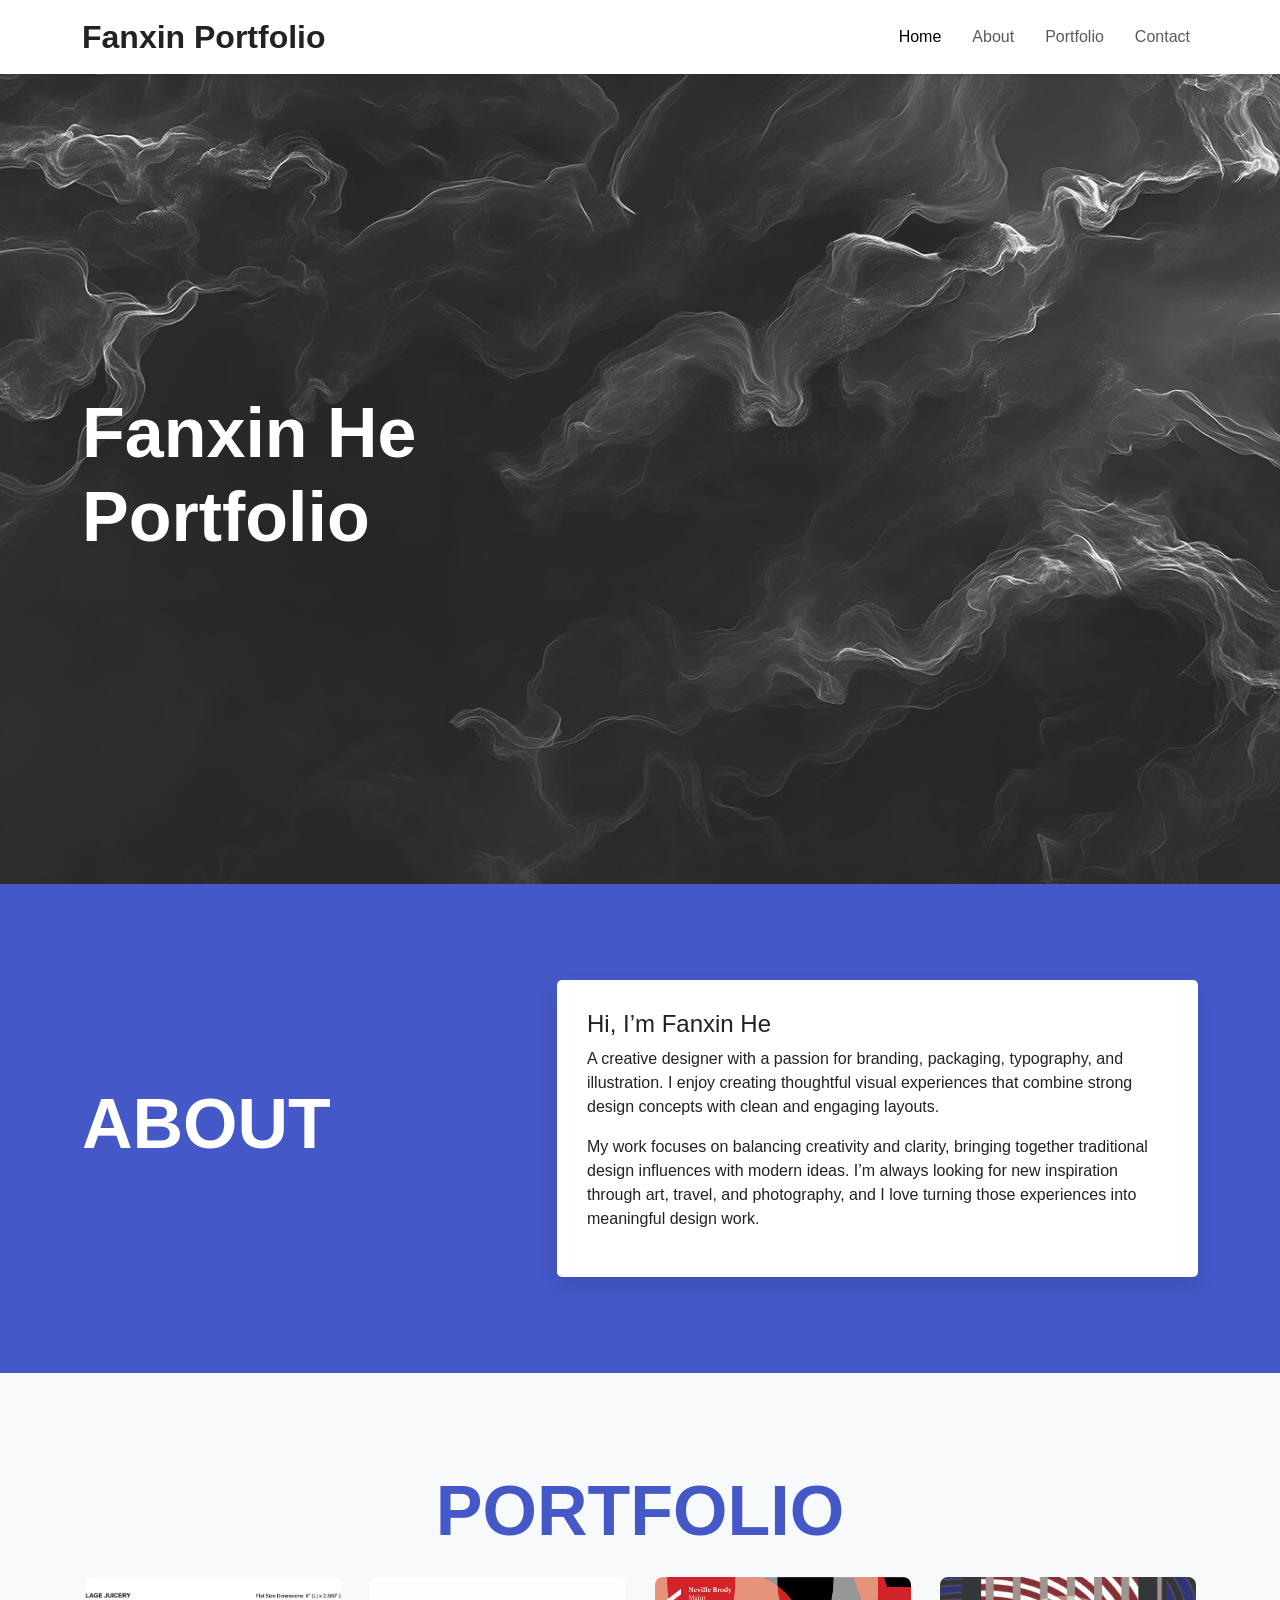
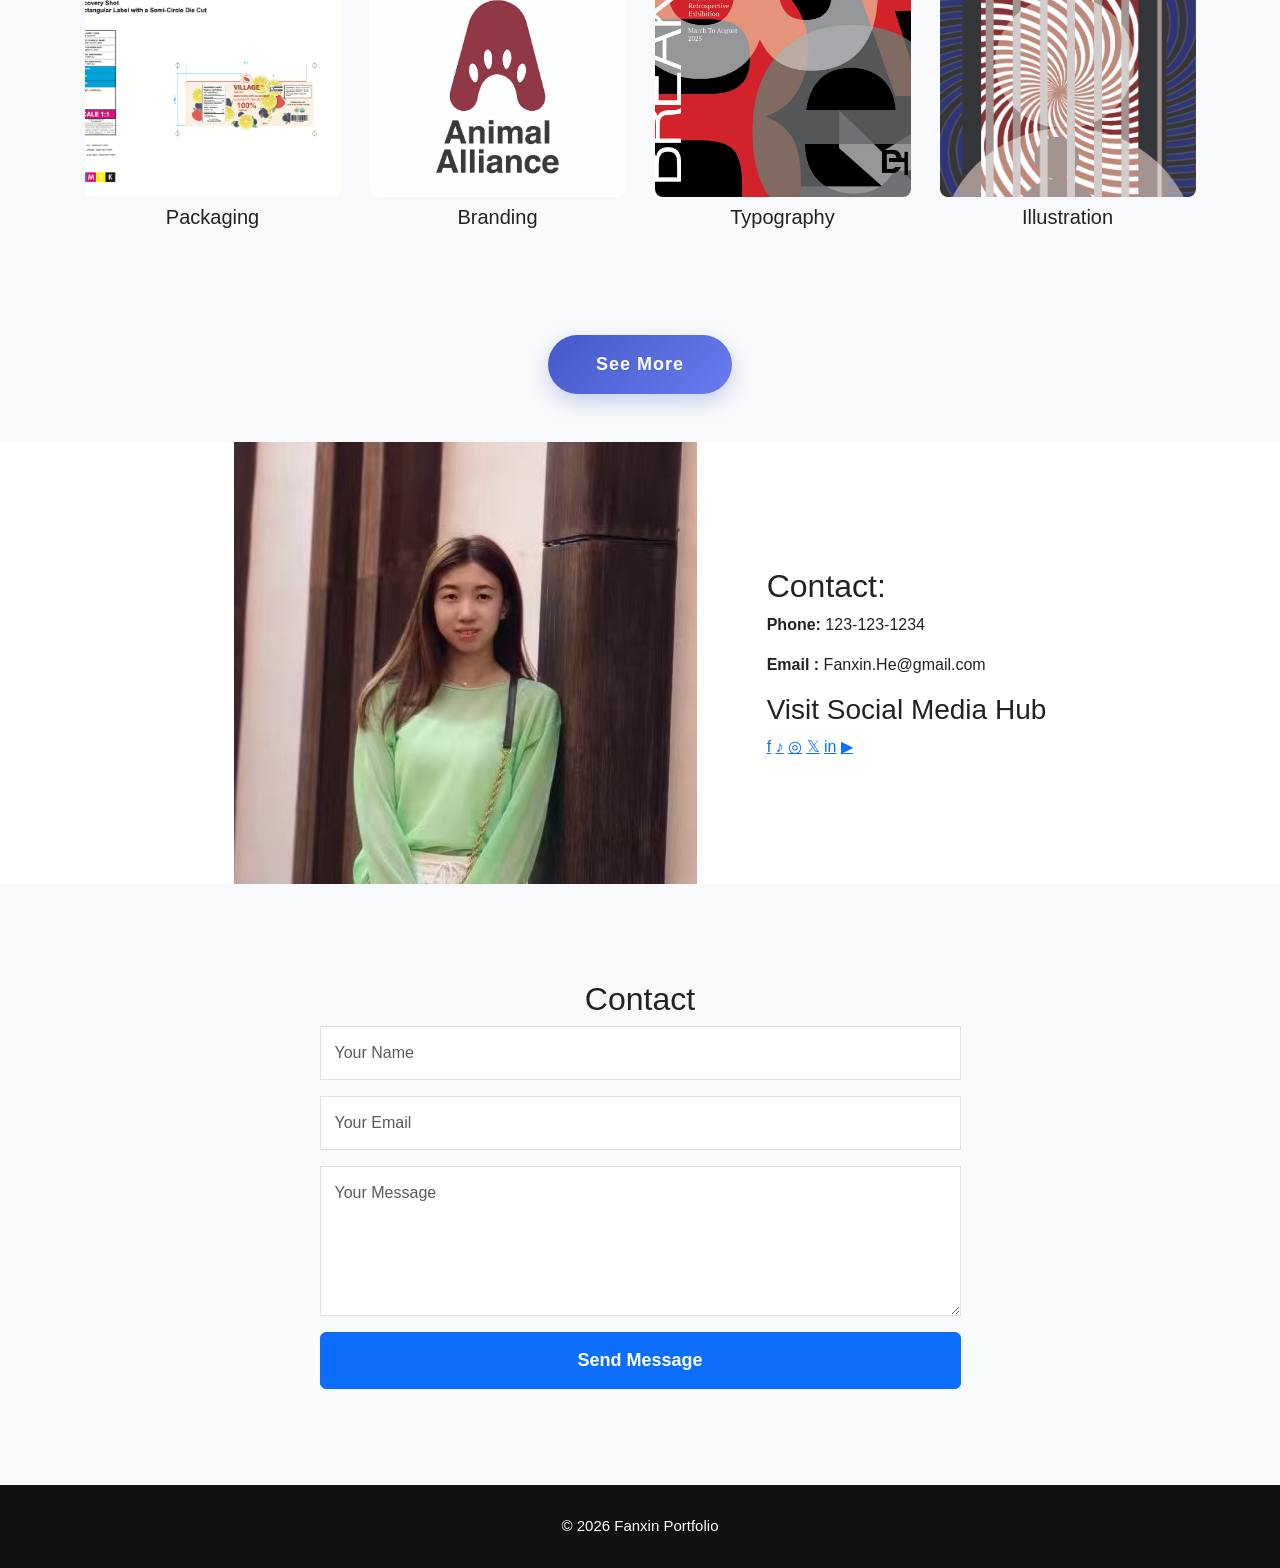
<file: index.html>
<!doctype html>
<html lang="en">
<head>
  <meta charset="utf-8">
  <meta name="viewport" content="width=device-width, initial-scale=1">
  <title>Fanxin Portfolio Home page</title>

  <!-- Bootstrap CSS -->
  <link href="https://cdn.jsdelivr.net/npm/bootstrap@5.3.8/dist/css/bootstrap.min.css"
        rel="stylesheet"
        integrity="sha384-sRIl4kxILFvY47J16cr9ZwB07vP4J8+LH7qKQnuqkuIAvNWLzeN8tE5YBujZqJLB"
        crossorigin="anonymous">

<!-- bootstrap icons -->
    <link rel="stylesheet" 
    href="https://cdn.jsdelivr.net/npm/bootstrap-icons@1.11.3/font/bootstrap-icons.css" 
    integrity="sha384-tViUnnbYAV00FLIhhi3v/dWt3Jxw4gZQcNoSCxCIFNJVCx7/D55/wXsrNIRANwdD" 
    crossorigin="anonymous">

<!-- Custom CSS -->
<link rel="stylesheet" href="mycss/P2.css">

</head>
<body>

<!-- NAV -->
<nav class="navbar navbar-expand-lg bg-white shadow-sm">
  <div class="container">
    <a class="navbar-brand" href=" ">
      Fanxin Portfolio
    </a >

    <button class="navbar-toggler" type="button"
            data-bs-toggle="collapse"
            data-bs-target="#menu">
      <span class="navbar-toggler-icon"></span>
    </button>

    <div class="collapse navbar-collapse" id="menu">
      <ul class="navbar-nav ms-auto">

        <li class="nav-item">
          <a class="nav-link active" href="index.html">Home</a >
        </li>

        <li class="nav-item">
          <a class="nav-link" href="about.html">About</a >
        </li>

        <li class="nav-item">
          <a class="nav-link" href="portfolio.html">Portfolio</a >
        </li>

        <li class="nav-item">
          <a class="nav-link" href="contact.html">Contact</a >
        </li>

      </ul>
    </div>
  </div>
</nav>

<!-- HERO SECTION -->
<section class="hero">
  <div class="container">
    <div class="row align-items-center">

      <div class="col-lg-7">
        <h1 class="display-3 fw-bold">
          Fanxin He Portfolio
        </h1>
      </div>

    </div>
  </div>
</section>

<!-- ABOUT SECTION -->
<section id="about" class="about-section py-5">
  <div class="container py-5">
    <div class="row align-items-center">

      <div class="col-lg-5">
        <h2 class="about-title">
          ABOUT
        </h2>
      </div>

      <div class="col-lg-7">
        <div class="about-box">
          <h4>Hi, I’m Fanxin He</h4>

          <p>
            A creative designer with a passion for branding, packaging, typography, and illustration. I enjoy creating thoughtful visual experiences that combine strong design concepts with clean and engaging layouts.
          </p >

          <p>
            My work focuses on balancing creativity and clarity, bringing together traditional design influences with modern ideas. I’m always looking for new inspiration through art, travel, and photography, and I love turning those experiences into meaningful design work.
          </p >
        </div>
      </div>

    </div>
  </div>
</section>

<!-- PORTFOLIO SECTION -->
<section id="portfolio" class="portfolio-section py-5 bg-light">
  <div class="container py-5">

    <h2 class="portfolio-title text-center mb-5">
      PORTFOLIO
    </h2>

    <div class="row g-4">

      <!-- Packaging -->
      <div class="col-md-3 portfolio-img">
          <img src="img/Packagingcover.jpg" alt="Packaging Design" class="img-fluid">
        <h5 class="text-center mt-2">Packaging</h5>
      </div>

      <!-- Branding -->
      <div class="col-md-3 portfolio-img">
          <img src="img/Brandcover.jpg" alt="Branding" class="img-fluid">
        <h5 class="text-center mt-2">Branding</h5>
      </div>

      <!-- Typography -->
      <div class="col-md-3 portfolio-img">
          <img src="img/Typographycover.jpg" alt="Typography" class="img-fluid">
        <h5 class="text-center mt-2">Typography</h5>
      </div>

      <!-- Illustration -->
      <div class="col-md-3 portfolio-img">
          <img src="img/Illustrationcover.jpg" alt="Illustration" class="img-fluid">
        <h5 class="text-center mt-2">Illustration</h5>
      </div>

    </div>
  </div>

  <!-- See More Button -->

  <div class="see-more-btn">

    <a href="portfolio.html" class="btn-more">See More</a >

  </div>

</section>

<!-- CONTACT SECTION -->

<section class="contact-section">
  <div class="image-side">
    <div class="blue-box top-box"></div>

    <img src="img/me.jpg" alt="Profile photo" class="profile-img">

    <div class="blue-box bottom-box"></div>
  </div>

  <div class="contact-info">
    <h2>Contact:</h2>

    <p><strong>Phone:</strong> 123-123-1234</p >
    <p><strong>Email :</strong> Fanxin.He@gmail.com</p >

    <h3>Visit Social Media Hub</h3>

    <div class="social-icons">
      <a href=" ">f</a >
      <a href="#">♪</a >
      <a href="#">◎</a >
      <a href="#">𝕏</a >
      <a href="#">in</a >
      <a href="#">▶</a >
    </div>
  </div>
</section>

<section id="contact" class="py-5 bg-light">
  <div class="container py-5">

    <h2 class="section-title text-center">
      Contact
    </h2>

    <div class="row justify-content-center">
      <div class="col-lg-7">

        <form>
          <input type="text"
                 class="form-control mb-3"
                 placeholder="Your Name">

          <input type="email"
                 class="form-control mb-3"
                 placeholder="Your Email">

          <textarea class="form-control mb-3"
                    rows="5"
                    placeholder="Your Message"></textarea>

          <button class="btn btn-primary w-100">
            Send Message
          </button>
        </form>

      </div>
    </div>

  </div>
</section>

<!-- FOOTER -->
<footer class="text-center">
  © 2026 Fanxin Portfolio
</footer>

<!-- Bootstrap JS -->
<script src="https://cdn.jsdelivr.net/npm/bootstrap@5.3.8/dist/js/bootstrap.bundle.min.js"
        integrity="sha384-FKyoEForCGlyvwx9Hj09JcYn3nv7wiPVlz7YYwJrWVcXK/BmnVDxM+D2scQbITxI"
        crossorigin="anonymous"></script>

<body>
</html>
</file>
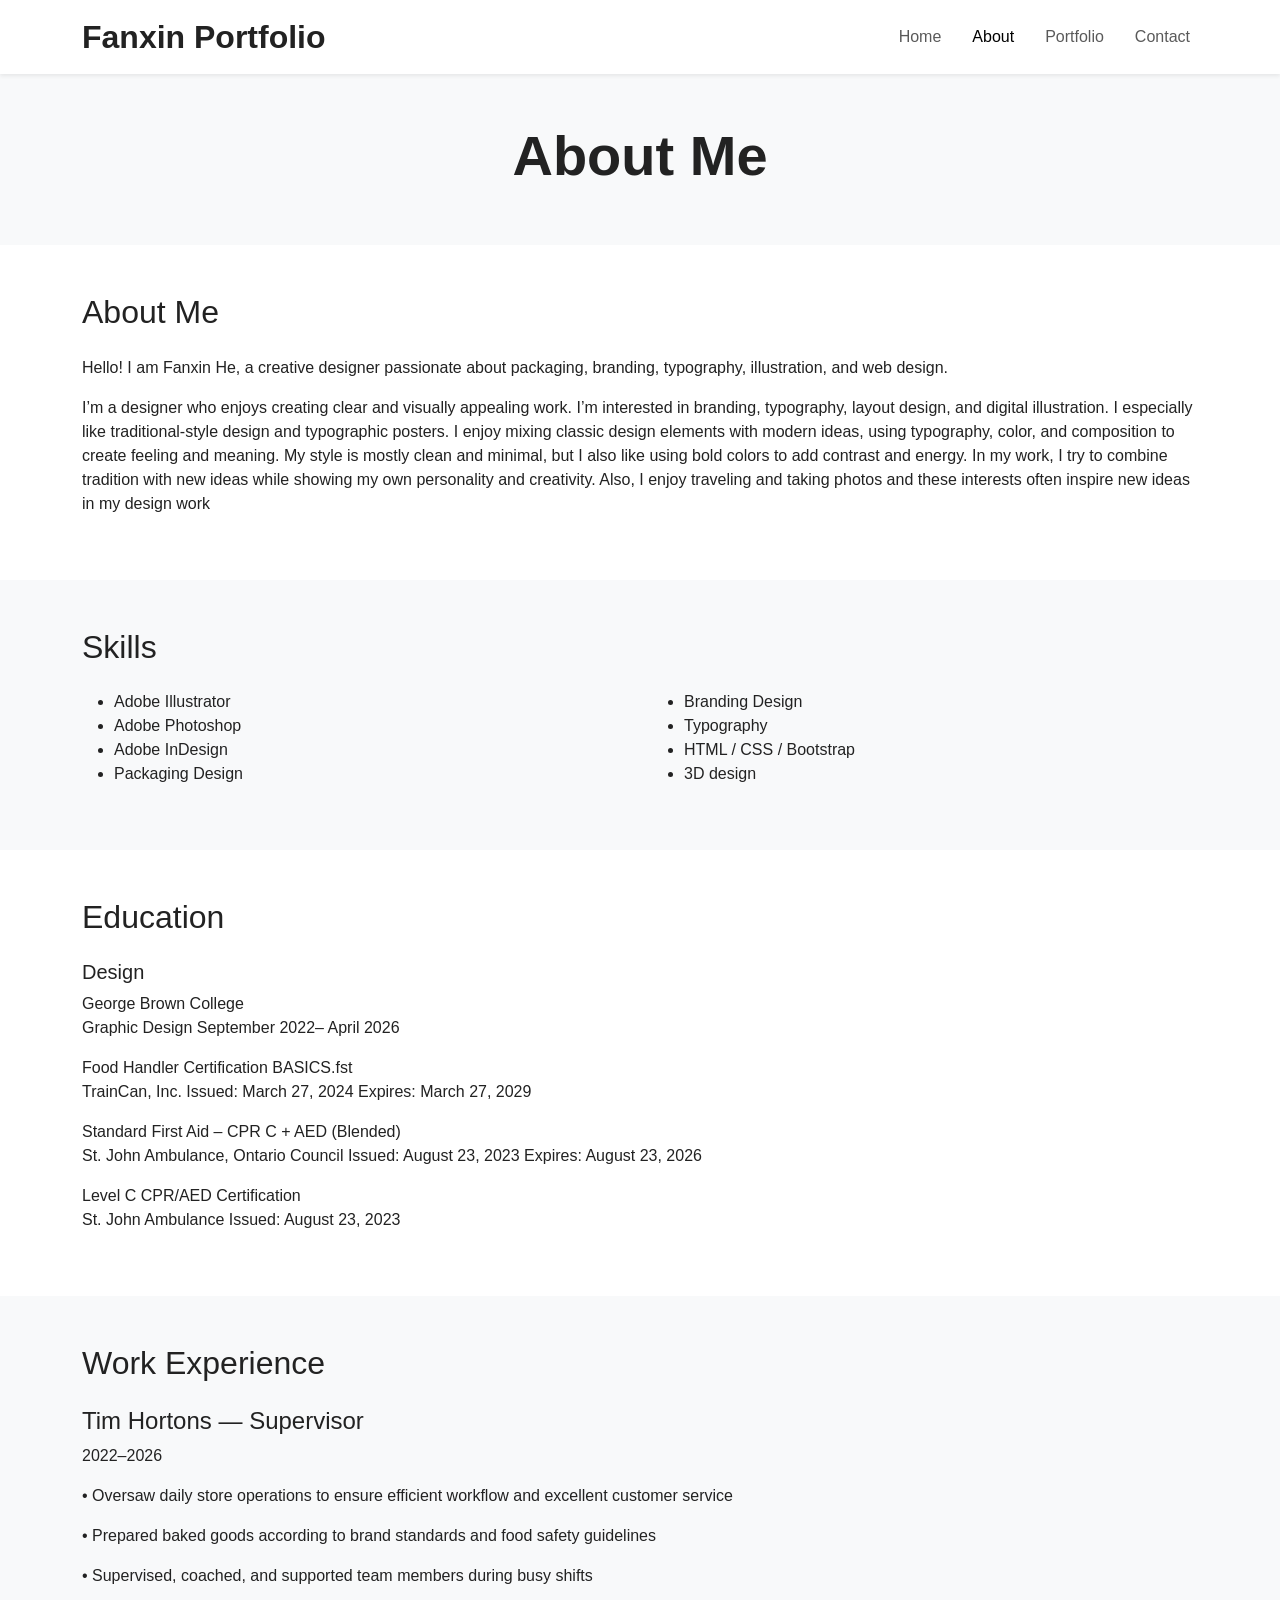
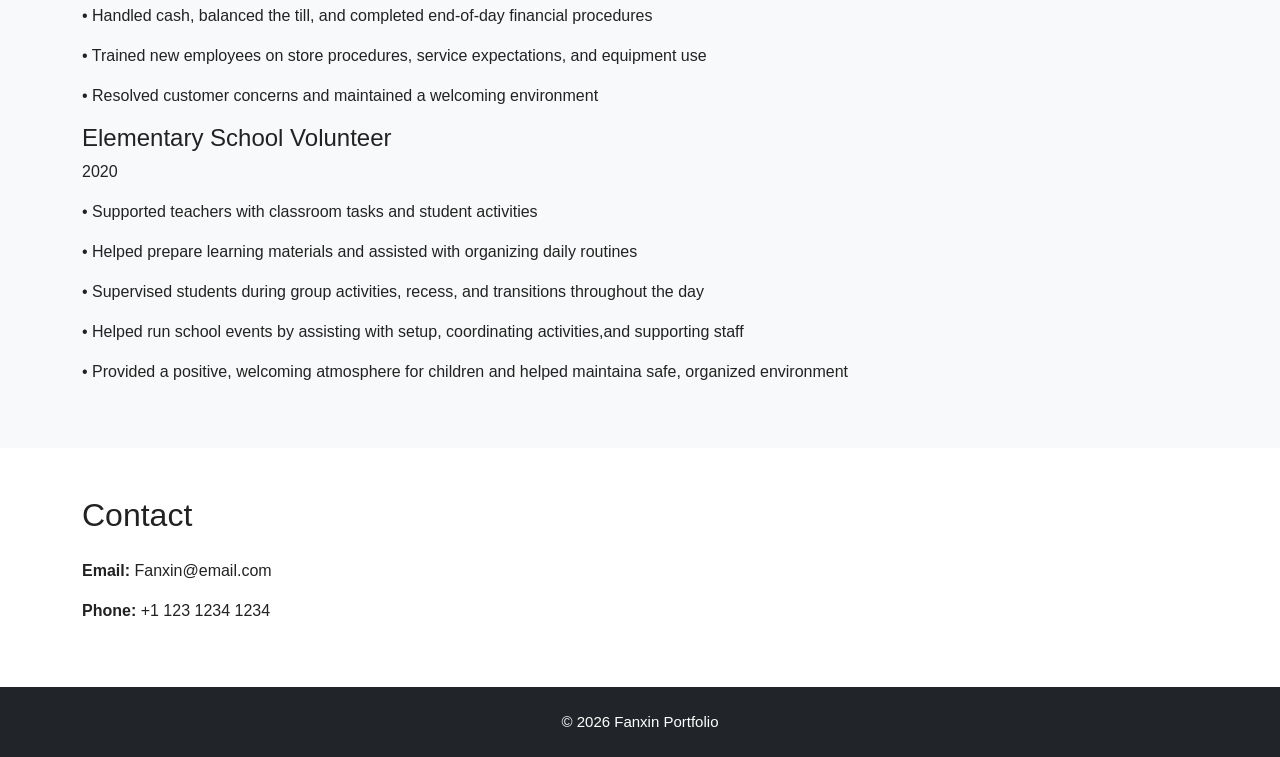
<file: about.html>
<!-- ABOUT PAGE -->

<!doctype html>
<html lang="en">
<head>
  <meta charset="utf-8">
  <meta name="viewport" content="width=device-width, initial-scale=1">
  <title>About Me | Fanxin Portfolio</title>

  <!-- Bootstrap CSS -->
  <link href="https://cdn.jsdelivr.net/npm/bootstrap@5.3.8/dist/css/bootstrap.min.css"
        rel="stylesheet"
        integrity="sha384-sRIl4kxILFvY47J16cr9ZwB07vP4J8+LH7qKQnuqkuIAvNWLzeN8tE5YBujZqJLB"
        crossorigin="anonymous">

<!-- bootstrap icons -->
    <link rel="stylesheet" 
    href="https://cdn.jsdelivr.net/npm/bootstrap-icons@1.11.3/font/bootstrap-icons.css" 
    integrity="sha384-tViUnnbYAV00FLIhhi3v/dWt3Jxw4gZQcNoSCxCIFNJVCx7/D55/wXsrNIRANwdD" 
    crossorigin="anonymous">

<!-- Custom CSS -->
<link rel="stylesheet" href="mycss/P2.css">

</head>
<body>
<!-- NAVBAR -->
<nav class="navbar navbar-expand-lg bg-white shadow-sm">
  <div class="container">
    <a class="navbar-brand" href=" ">
      Fanxin Portfolio
    </a >

    <button class="navbar-toggler" type="button"
            data-bs-toggle="collapse"
            data-bs-target="#menu">
      <span class="navbar-toggler-icon"></span>
    </button>

    <div class="collapse navbar-collapse" id="menu">
      <ul class="navbar-nav ms-auto">

        <li class="nav-item">
          <a class="nav-link" href="index.html">Home</a >
        </li>

        <li class="nav-item">
          <a class="nav-link active" href="about.html">About</a >
        </li>

        <li class="nav-item">
          <a class="nav-link" href="portfolio.html">Portfolio</a >
        </li>

        <li class="nav-item">
          <a class="nav-link" href="contact.html">Contact</a >
        </li>

      </ul>
    </div>
  </div>
</nav>

<!-- ABOUT HEADER -->
<section class="py-5 bg-light text-center">
  <div class="container">
    <h1 class="display-4 fw-bold">About Me</h1>
  </div>
</section>

<!-- ABOUT ME -->
<section class="py-5">
  <div class="container">
    <h2 class="mb-4">About Me</h2>
    <p>
      Hello! I am Fanxin He, a creative designer passionate about packaging,
      branding, typography, illustration, and web design.
    </p >
    <p>
      I’m a designer who enjoys creating clear and visually appealing work. I’m interested in branding, typography, layout design, and digital illustration. I especially like traditional-style design and typographic posters. I enjoy mixing classic design elements with modern ideas, using typography, color, and composition to create feeling and meaning. My style is mostly clean and minimal, but I also like using bold colors to add contrast and energy. In my work, I try to combine tradition with new ideas while showing my own personality and creativity. Also, I enjoy traveling and taking photos and these interests often inspire new ideas in my design work
    </p >
  </div>
</section>

<!-- SKILLS -->
<section class="py-5 bg-light">
  <div class="container">
    <h2 class="mb-4">Skills</h2>

    <div class="row">
      <div class="col-md-6">
        <ul>
          <li>Adobe Illustrator</li>
          <li>Adobe Photoshop</li>
          <li>Adobe InDesign</li>
          <li>Packaging Design</li>
        </ul>
      </div>

      <div class="col-md-6">
        <ul>
          <li>Branding Design</li>
          <li>Typography</li>
          <li>HTML / CSS / Bootstrap</li>
          <li>3D design</li>
        </ul>
      </div>
    </div>
  </div>
</section>

<!-- EDUCATION -->
<section class="py-5">
  <div class="container">
    <h2 class="mb-4">Education</h2>

    <h5>Design</h5>
    <p>
      George Brown College<br>
      Graphic Design
      September 2022– April 2026
    </p >

    <p>
      Food Handler Certification BASICS.fst<br>
      TrainCan, Inc.
      Issued: March 27, 2024
      Expires: March 27, 2029
    </p >

    <p>
      Standard First Aid – CPR C + AED (Blended)<br>
      St. John Ambulance, Ontario Council
      Issued: August 23, 2023
      Expires: August 23, 2026
    </p >

     <p>
      Level C CPR/AED Certification<br>
      St. John Ambulance
      Issued: August 23, 2023
    </p >
  </div>
</section>

<!-- WORK EXPERIENCE -->
<section class="py-5 bg-light">
  <div class="container">
    <h2 class="mb-4">Work Experience</h2>

    <h4>Tim Hortons — Supervisor</h4>
    <p>
      2022–2026
    </p >

    <p>• Oversaw daily store operations to ensure efficient workflow and excellent
customer service</p >

    <p>• Prepared baked goods according to brand standards and food safety
guidelines</p>
    <p>• Supervised, coached, and supported team members during busy shifts</p>
    <p>• Handled cash, balanced the till, and completed end-of-day financial
procedures</p>
    <p>• Trained new employees on store procedures, service expectations, and
equipment use</p>
    <p>• Resolved customer concerns and maintained a welcoming environment</p>


          <h4>Elementary School Volunteer</h4>
    <p>
      2020
    </p >

    <p>• Supported teachers with classroom tasks and student activities</p >
    <p>• Helped prepare learning materials and assisted with organizing daily routines</p>
    <p>• Supervised students during group activities, recess, and transitions
throughout the day</p>
    <p>• Helped run school events by assisting with setup, coordinating activities,and supporting staff</p>
        <p>• Provided a positive, welcoming atmosphere for children and helped maintaina safe, organized environment</p>
  
  </div>
</section>

<!-- CONTACT -->
<section class="py-5">
  <div class="container">
    <h2 class="mb-4">Contact</h2>

    <p><strong>Email:</strong> Fanxin@email.com</p >
    <p><strong>Phone:</strong> +1 123 1234 1234</p >
  </div>
</section>

<!-- FOOTER -->
<footer class="text-center py-4 bg-dark text-white">
  © 2026 Fanxin Portfolio
</footer>

<!-- Bootstrap JS -->
<script src="https://cdn.jsdelivr.net/npm/bootstrap@5.3.8/dist/js/bootstrap.bundle.min.js"></script>

</body>
</html>
</file>
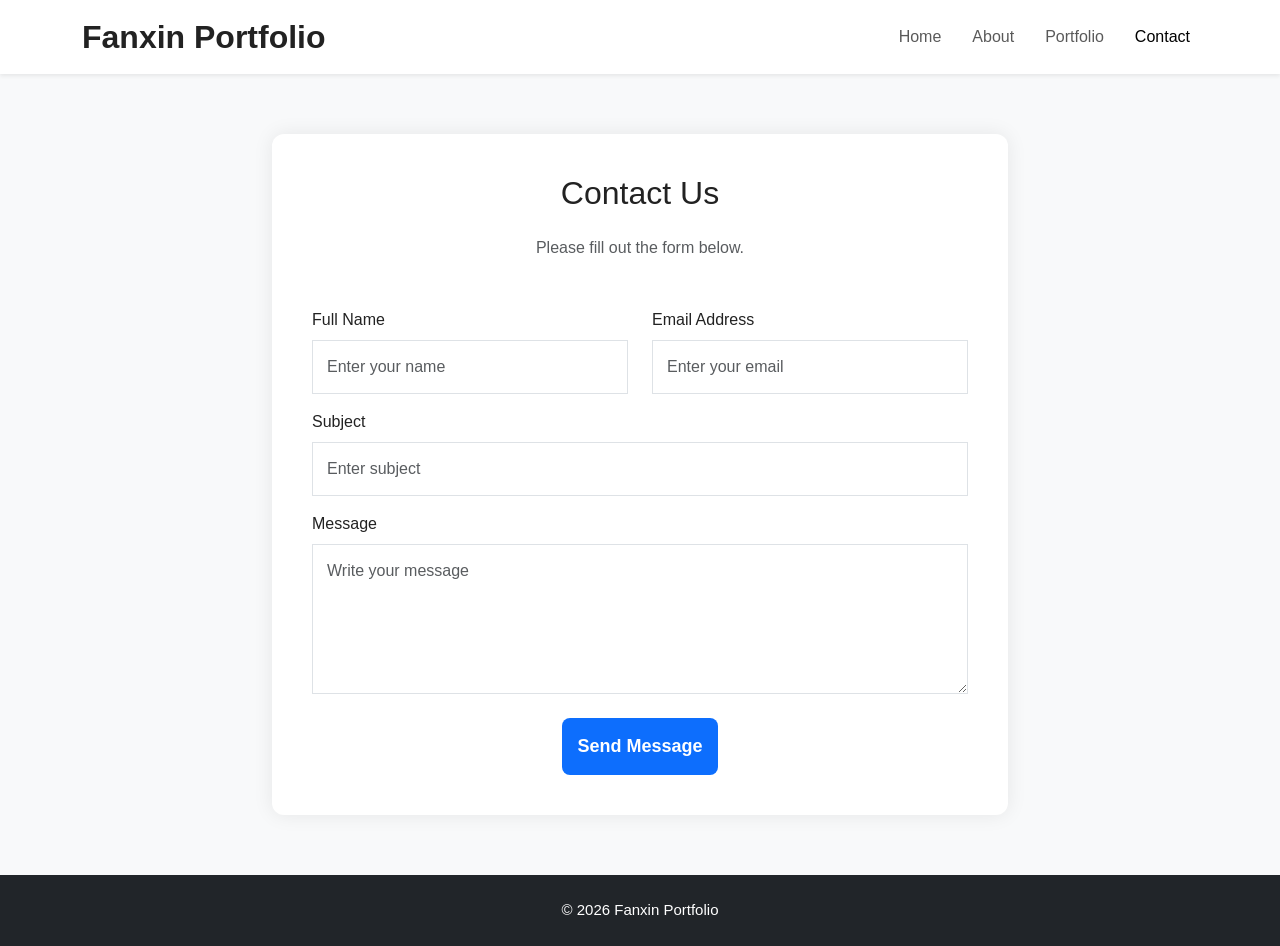
<file: contact.html>
<!doctype html>
<html lang="en">
<head>
  <meta charset="utf-8">
  <meta name="viewport" content="width=device-width, initial-scale=1">
  <title>Fanxin Portfolio contact page</title>

  <!-- Bootstrap CSS -->
  <link href="https://cdn.jsdelivr.net/npm/bootstrap@5.3.8/dist/css/bootstrap.min.css"
        rel="stylesheet"
        integrity="sha384-sRIl4kxILFvY47J16cr9ZwB07vP4J8+LH7qKQnuqkuIAvNWLzeN8tE5YBujZqJLB"
        crossorigin="anonymous">

<!-- bootstrap icons -->
    <link rel="stylesheet" 
    href="https://cdn.jsdelivr.net/npm/bootstrap-icons@1.11.3/font/bootstrap-icons.css" 
    integrity="sha384-tViUnnbYAV00FLIhhi3v/dWt3Jxw4gZQcNoSCxCIFNJVCx7/D55/wXsrNIRANwdD" 
    crossorigin="anonymous">

<!-- Custom CSS -->
<link rel="stylesheet" href="mycss/P2.css">

    <style>
        body {
            background-color: #f8f9fa;
        }

        .contact-section {
            padding: 60px 0;
        }

        .contact-box {
            background: white;
            padding: 40px;
            border-radius: 12px;
            box-shadow: 0 0 20px rgba(0,0,0,0.08);
        }

        .form-control {
            border-radius: 8px;
        }

        .btn-custom {
            background-color: #0d6efd;
            color: white;
            border-radius: 8px;
            padding: 10px 25px;
        }

        .btn-custom:hover {
            background-color: #0b5ed7;
            color: white;
        }
    </style>
</head>
<body>

  <!-- NAV -->
<nav class="navbar navbar-expand-lg bg-white shadow-sm">
  <div class="container">
    <a class="navbar-brand" href=" ">
      Fanxin Portfolio
    </a >

    <button class="navbar-toggler" type="button"
            data-bs-toggle="collapse"
            data-bs-target="#menu">
      <span class="navbar-toggler-icon"></span>
    </button>

    <div class="collapse navbar-collapse" id="menu">
      <ul class="navbar-nav ms-auto">

        <li class="nav-item">
          <a class="nav-link" href="index.html">Home</a >
        </li>

        <li class="nav-item">
          <a class="nav-link" href="about.html">About</a >
        </li>

        <li class="nav-item">
          <a class="nav-link" href="portfolio.html">Portfolio</a >
        </li>

        <li class="nav-item">
          <a class="nav-link active" href="contact.html">Contact</a >
        </li>

      </ul>
    </div>
  </div>
</nav>

<!-- CONTACT SECTION -->
<section class="contact-section">
    <div class="container">
        <div class="row justify-content-center">
            <div class="col-lg-8">
                <div class="contact-box">

                    <h2 class="text-center mb-4">Contact Us</h2>
                    <p class="text-center text-muted mb-5">
                        Please fill out the form below.
                    </p >

                    <form>
                        <div class="row">
                            <div class="col-md-6 mb-3">
                                <label class="form-label">Full Name</label>
                                <input type="text" class="form-control" placeholder="Enter your name">
                            </div>

                            <div class="col-md-6 mb-3">
                                <label class="form-label">Email Address</label>
                                <input type="email" class="form-control" placeholder="Enter your email">
                            </div>
                        </div>

                        <div class="mb-3">
                            <label class="form-label">Subject</label>
                            <input type="text" class="form-control" placeholder="Enter subject">
                        </div>

                        <div class="mb-4">
                            <label class="form-label">Message</label>
                            <textarea class="form-control" rows="5" placeholder="Write your message"></textarea>
                        </div>

                        <div class="text-center">
                            <button type="submit" class="btn btn-custom">
                                Send Message
                            </button>
                        </div>
                    </form>

                </div>
            </div>
        </div>
    </div>
</section>

<!-- FOOTER -->
<footer class="text-center py-4 bg-dark text-white">
  © 2026 Fanxin Portfolio
</footer>

<!-- Bootstrap JS -->
<script src="https://cdn.jsdelivr.net/npm/bootstrap@5.3.8/dist/js/bootstrap.bundle.min.js"></script>

</body>
</html>
</file>
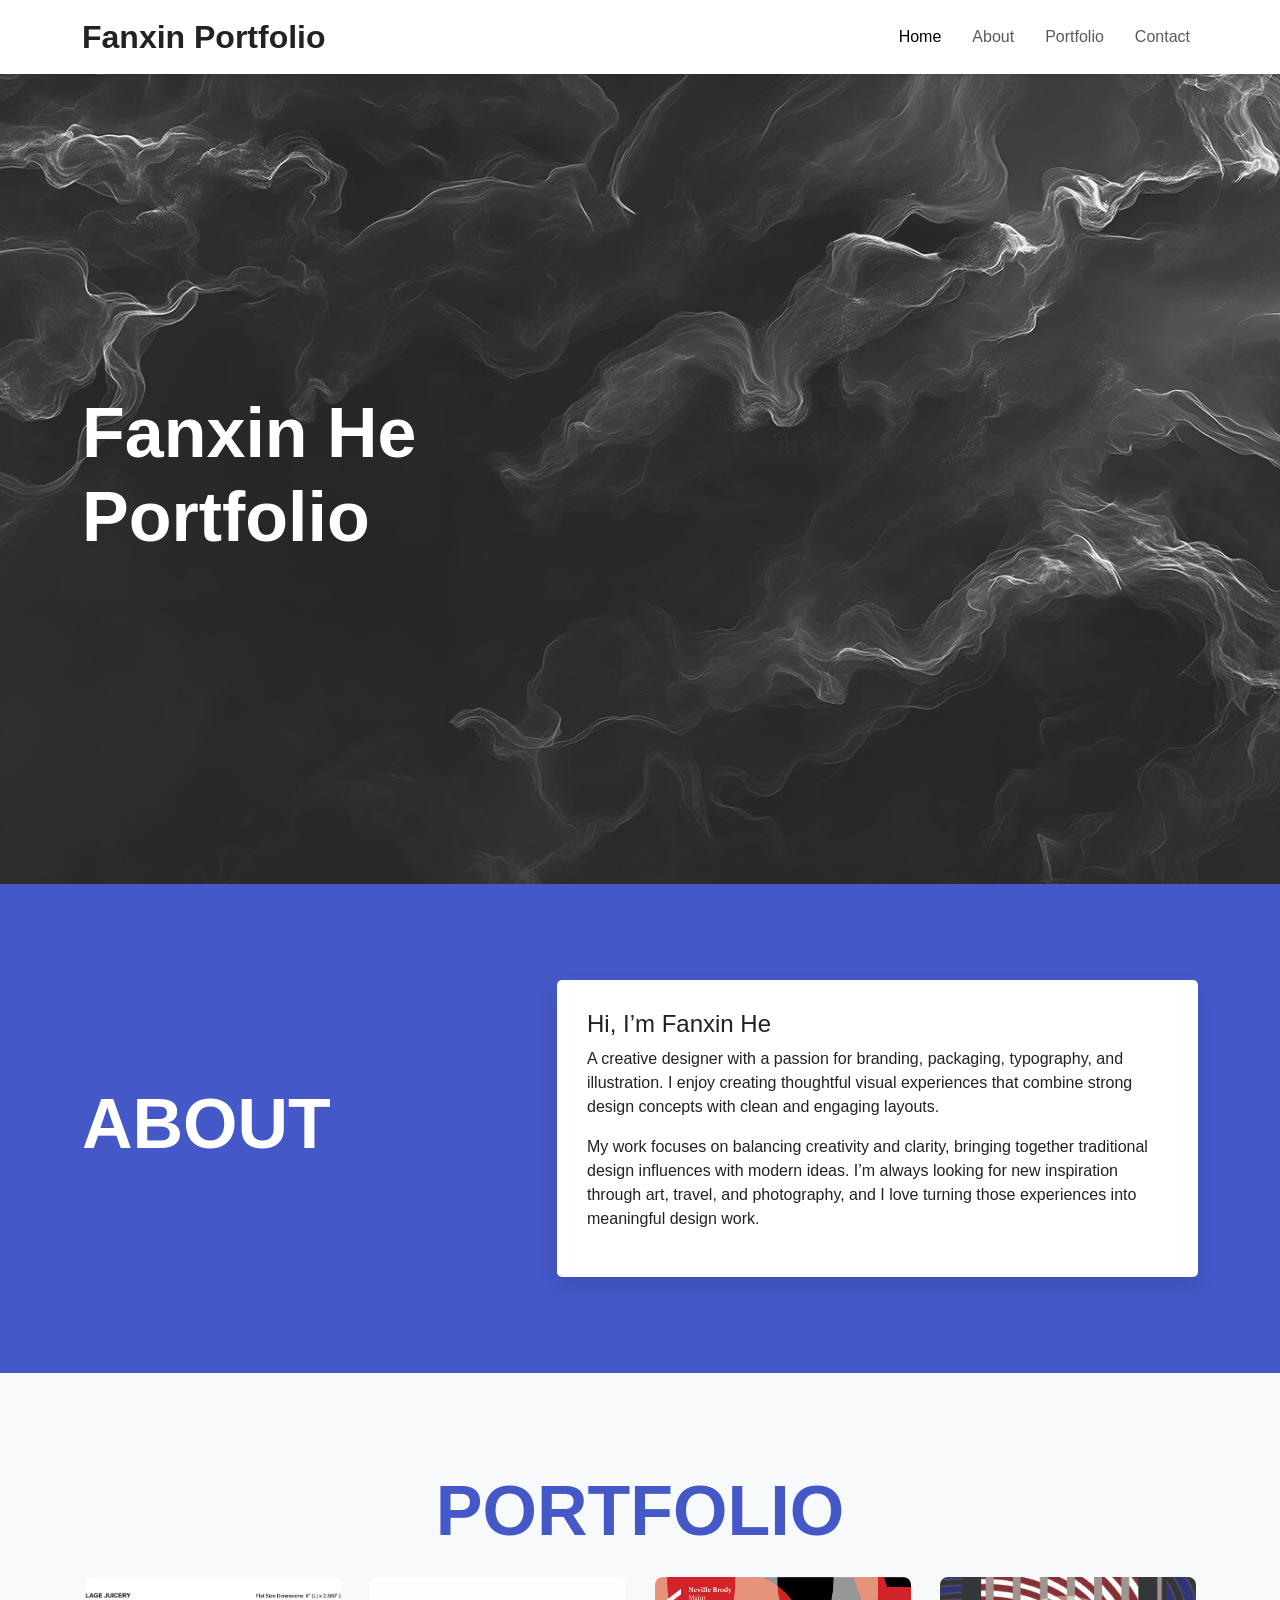
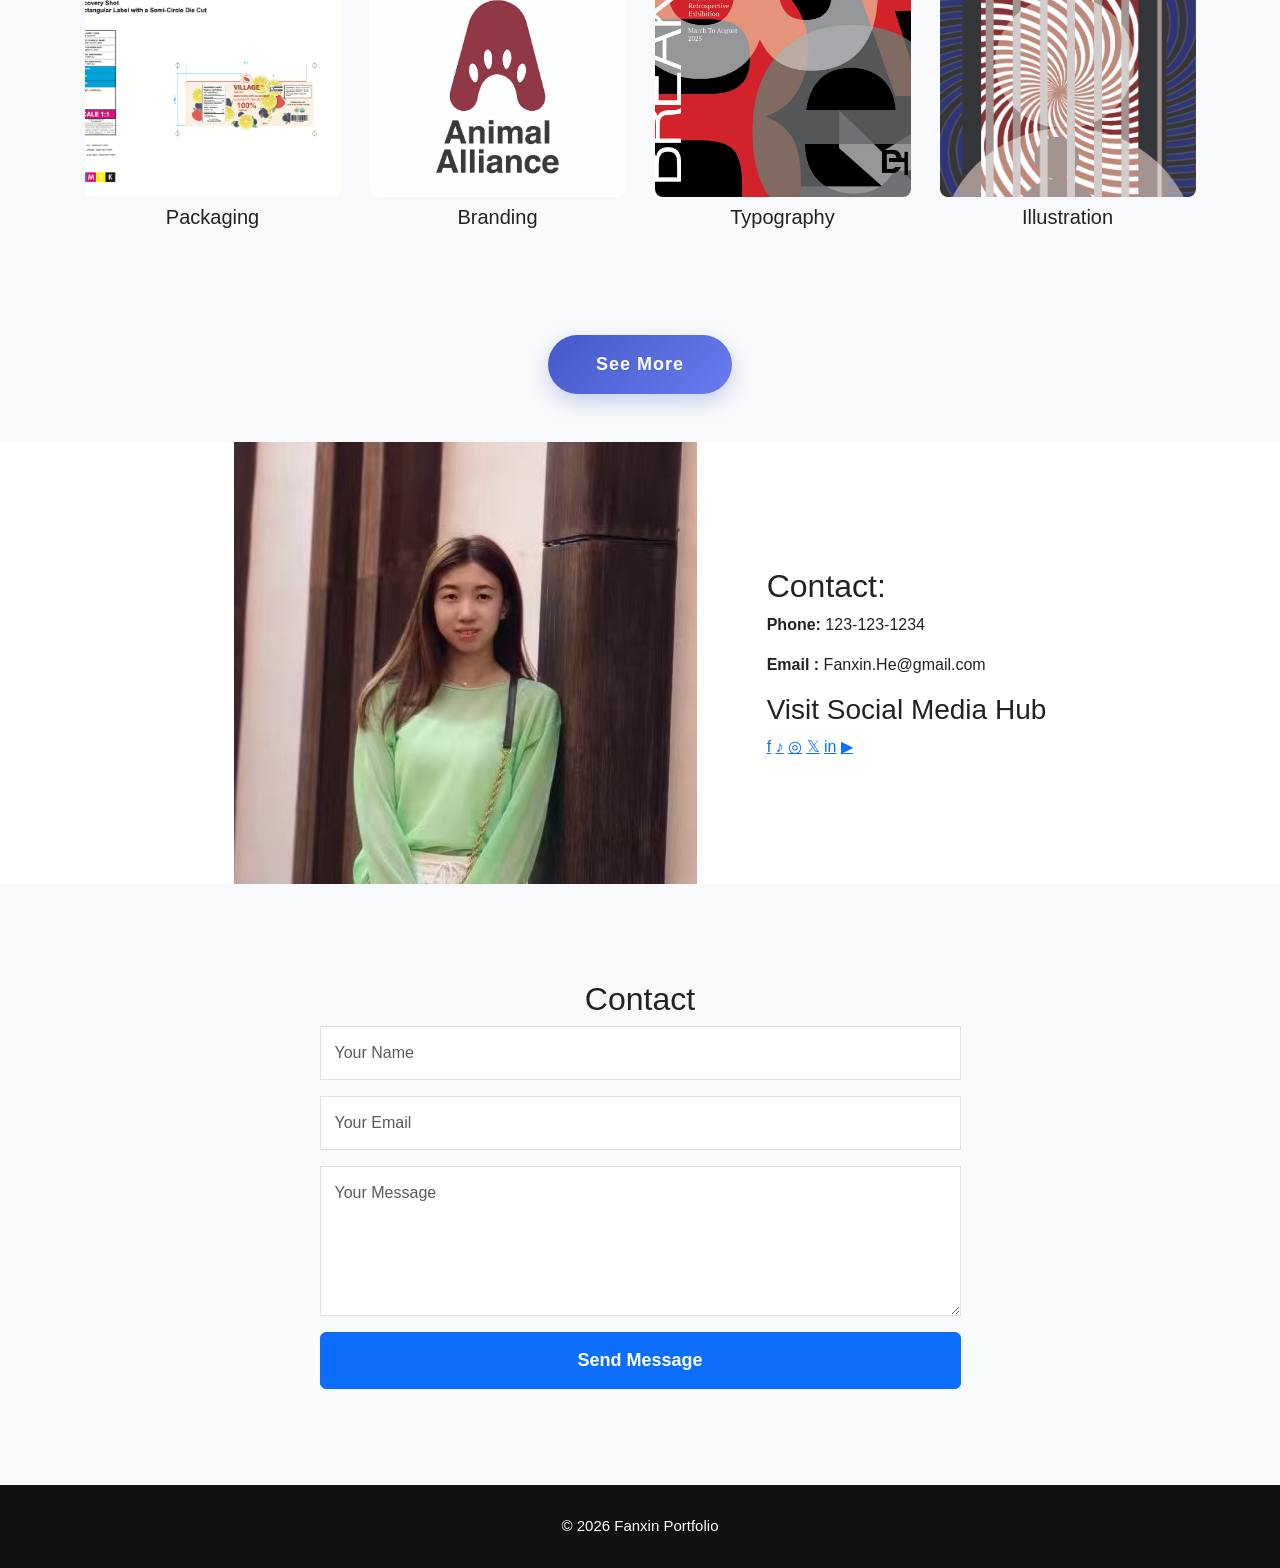
<file: Home.html>
<!doctype html>
<html lang="en">
<head>
  <meta charset="utf-8">
  <meta name="viewport" content="width=device-width, initial-scale=1">
  <title>Fanxin Portfolio Home page</title>

  <!-- Bootstrap CSS -->
  <link href="https://cdn.jsdelivr.net/npm/bootstrap@5.3.8/dist/css/bootstrap.min.css"
        rel="stylesheet"
        integrity="sha384-sRIl4kxILFvY47J16cr9ZwB07vP4J8+LH7qKQnuqkuIAvNWLzeN8tE5YBujZqJLB"
        crossorigin="anonymous">

<!-- bootstrap icons -->
    <link rel="stylesheet" 
    href="https://cdn.jsdelivr.net/npm/bootstrap-icons@1.11.3/font/bootstrap-icons.css" 
    integrity="sha384-tViUnnbYAV00FLIhhi3v/dWt3Jxw4gZQcNoSCxCIFNJVCx7/D55/wXsrNIRANwdD" 
    crossorigin="anonymous">

<!-- Custom CSS -->
<link rel="stylesheet" href="mycss/P2.css">

</head>
<body>

<!-- NAV -->
<nav class="navbar navbar-expand-lg bg-white shadow-sm">
  <div class="container">
    <a class="navbar-brand" href=" ">
      Fanxin Portfolio
    </a >

    <button class="navbar-toggler" type="button"
            data-bs-toggle="collapse"
            data-bs-target="#menu">
      <span class="navbar-toggler-icon"></span>
    </button>

    <div class="collapse navbar-collapse" id="menu">
      <ul class="navbar-nav ms-auto">

        <li class="nav-item">
          <a class="nav-link active" href="Home.html">Home</a >
        </li>

        <li class="nav-item">
          <a class="nav-link" href="about.html">About</a >
        </li>

        <li class="nav-item">
          <a class="nav-link" href="portfolio.html">Portfolio</a >
        </li>

        <li class="nav-item">
          <a class="nav-link" href="contact.html">Contact</a >
        </li>

      </ul>
    </div>
  </div>
</nav>

<!-- HERO SECTION -->
<section class="hero">
  <div class="container">
    <div class="row align-items-center">

      <div class="col-lg-7">
        <h1 class="display-3 fw-bold">
          Fanxin He Portfolio
        </h1>
      </div>

    </div>
  </div>
</section>

<!-- ABOUT SECTION -->
<section id="about" class="about-section py-5">
  <div class="container py-5">
    <div class="row align-items-center">

      <div class="col-lg-5">
        <h2 class="about-title">
          ABOUT
        </h2>
      </div>

      <div class="col-lg-7">
        <div class="about-box">
          <h4>Hi, I’m Fanxin He</h4>

          <p>
            A creative designer with a passion for branding, packaging, typography, and illustration. I enjoy creating thoughtful visual experiences that combine strong design concepts with clean and engaging layouts.
          </p >

          <p>
            My work focuses on balancing creativity and clarity, bringing together traditional design influences with modern ideas. I’m always looking for new inspiration through art, travel, and photography, and I love turning those experiences into meaningful design work.
          </p >
        </div>
      </div>

    </div>
  </div>
</section>

<!-- PORTFOLIO SECTION -->
<section id="portfolio" class="portfolio-section py-5 bg-light">
  <div class="container py-5">

    <h2 class="portfolio-title text-center mb-5">
      PORTFOLIO
    </h2>

    <div class="row g-4">

      <!-- Packaging -->
      <div class="col-md-3 portfolio-img">
          <img src="img/Packagingcover.jpg" alt="Packaging Design" class="img-fluid">
        <h5 class="text-center mt-2">Packaging</h5>
      </div>

      <!-- Branding -->
      <div class="col-md-3 portfolio-img">
          <img src="img/Brandcover.jpg" alt="Branding" class="img-fluid">
        <h5 class="text-center mt-2">Branding</h5>
      </div>

      <!-- Typography -->
      <div class="col-md-3 portfolio-img">
          <img src="img/Typographycover.jpg" alt="Typography" class="img-fluid">
        <h5 class="text-center mt-2">Typography</h5>
      </div>

      <!-- Illustration -->
      <div class="col-md-3 portfolio-img">
          <img src="img/Illustrationcover.jpg" alt="Illustration" class="img-fluid">
        <h5 class="text-center mt-2">Illustration</h5>
      </div>

    </div>
  </div>

  <!-- See More Button -->

  <div class="see-more-btn">

    <a href="portfolio.html" class="btn-more">See More</a >

  </div>

</section>

<!-- CONTACT SECTION -->

<section class="contact-section">
  <div class="image-side">
    <div class="blue-box top-box"></div>

    <img src="img/me.jpg" alt="Profile photo" class="profile-img">

    <div class="blue-box bottom-box"></div>
  </div>

  <div class="contact-info">
    <h2>Contact:</h2>

    <p><strong>Phone:</strong> 123-123-1234</p >
    <p><strong>Email :</strong> Fanxin.He@gmail.com</p >

    <h3>Visit Social Media Hub</h3>

    <div class="social-icons">
      <a href=" ">f</a >
      <a href="#">♪</a >
      <a href="#">◎</a >
      <a href="#">𝕏</a >
      <a href="#">in</a >
      <a href="#">▶</a >
    </div>
  </div>
</section>

<section id="contact" class="py-5 bg-light">
  <div class="container py-5">

    <h2 class="section-title text-center">
      Contact
    </h2>

    <div class="row justify-content-center">
      <div class="col-lg-7">

        <form>
          <input type="text"
                 class="form-control mb-3"
                 placeholder="Your Name">

          <input type="email"
                 class="form-control mb-3"
                 placeholder="Your Email">

          <textarea class="form-control mb-3"
                    rows="5"
                    placeholder="Your Message"></textarea>

          <button class="btn btn-primary w-100">
            Send Message
          </button>
        </form>

      </div>
    </div>

  </div>
</section>

<!-- FOOTER -->
<footer class="text-center">
  © 2026 Fanxin Portfolio
</footer>

<!-- Bootstrap JS -->
<script src="https://cdn.jsdelivr.net/npm/bootstrap@5.3.8/dist/js/bootstrap.bundle.min.js"
        integrity="sha384-FKyoEForCGlyvwx9Hj09JcYn3nv7wiPVlz7YYwJrWVcXK/BmnVDxM+D2scQbITxI"
        crossorigin="anonymous"></script>

<body>
</html>
</file>
<file: mycss/P2.css>
/* Custom CSS with Bootstrap */

/* -- General -- */

body {
  font-family: Arial, sans-serif;
  background-color: #ffffff;
  color: #222;
}

/* -- Nav -- */

.navbar-brand {
  font-size: 32px;
  font-weight: 700;
  color: #222;
}

.navbar-brand small {
  display: block;
  font-size: 14px;
  font-weight: 400;
  color: #666;
}

.nav-link {
  font-weight: 500;
  margin-left: 15px;
  transition: 0.3s;
}

.nav-link:hover {
  color: #4458c8 !important;
}

/* -- Hero Section -- */

.hero {
  min-height: 90vh;
  background: linear-gradient(rgba(255,255,255,0.15), rgba(255,255,255,0.15)),
              url("../img/1.jpg");
  background-size: cover;
  background-position: center;
  display: flex;
  align-items: center;
}

.hero h1 {
  font-size: 70px;
  font-weight: bold;
  color: #ffffff;
}

.hero p {
  font-size: 24px;
  color: #222;
  font-weight: 500;
}

/* -- About Section-- */

.about-section {
  background: #4458c8;
  color: white;
}

.about-title {
  font-size: 70px;
  font-weight: 700;
}

.about-box {
  background: white;
  color: #222;
  padding: 30px;
  border-radius: 5px;
  box-shadow: 0 10px 20px rgba(0,0,0,0.1);
}

/* -- Portfolio Section -- */

.portfolio-title {
  font-size: 70px;
  font-weight: 700;
  color: #4458c8;
}

.portfolio-img {
  width: 100%;
  max-width: 280px;   /* Keep each card small like before */
  margin: 0 auto;
  overflow: hidden;
  border-radius: 8px;
}

.portfolio-img img {
  width: 100%;
  height: 220px;      /* Smaller fixed size */
  object-fit: cover;
  border-radius: 8px;
  transition: 0.3s;
  display: block;
}

.portfolio-img img:hover {
  transform: scale(1.03);
}

/* See More Button */

.see-more-btn {
  display: flex;
  justify-content: center;
  align-items: center;
  margin-top: 50px;
}

.btn-more {
  display: inline-block;
  padding: 16px 48px;
  background: linear-gradient(135deg, #4458c8, #6a7df0);
  color: white;
  font-size: 18px;
  font-weight: 600;
  letter-spacing: 1px;
  text-decoration: none;
  border-radius: 50px;
  box-shadow: 0 8px 20px rgba(68, 88, 200, 0.25);
  transition: all 0.3s ease;
  position: relative;
  overflow: hidden;
}

.btn-more:hover {
  transform: translateY(-3px);
  box-shadow: 0 12px 28px rgba(68, 88, 200, 0.35);
  color: white;
}

/* Optional subtle shine effect */

.btn-more::before {
  content: "";
  position: absolute;
  top: 0;
  left: -120%;
  width: 100%;
  height: 100%;
  background: rgba(255,255,255,0.2);
  transform: skewX(-25deg);
  transition: 0.6s;
}

.btn-more:hover::before {
  left: 120%;
}

/* -- Contact Section -- */

.contact-section {
  display: flex;
  align-items: center;
  justify-content: center;
  gap: 70px;
}

form .form-control {
  border-radius: 0;
  padding: 14px;
}

form .btn {
  padding: 14px;
  font-size: 18px;
  font-weight: 600;
}

/* -- Footer --  */

footer {
  background: #111;
  color: white;
  padding: 30px 0;
  font-size: 15px;
}
</file>
